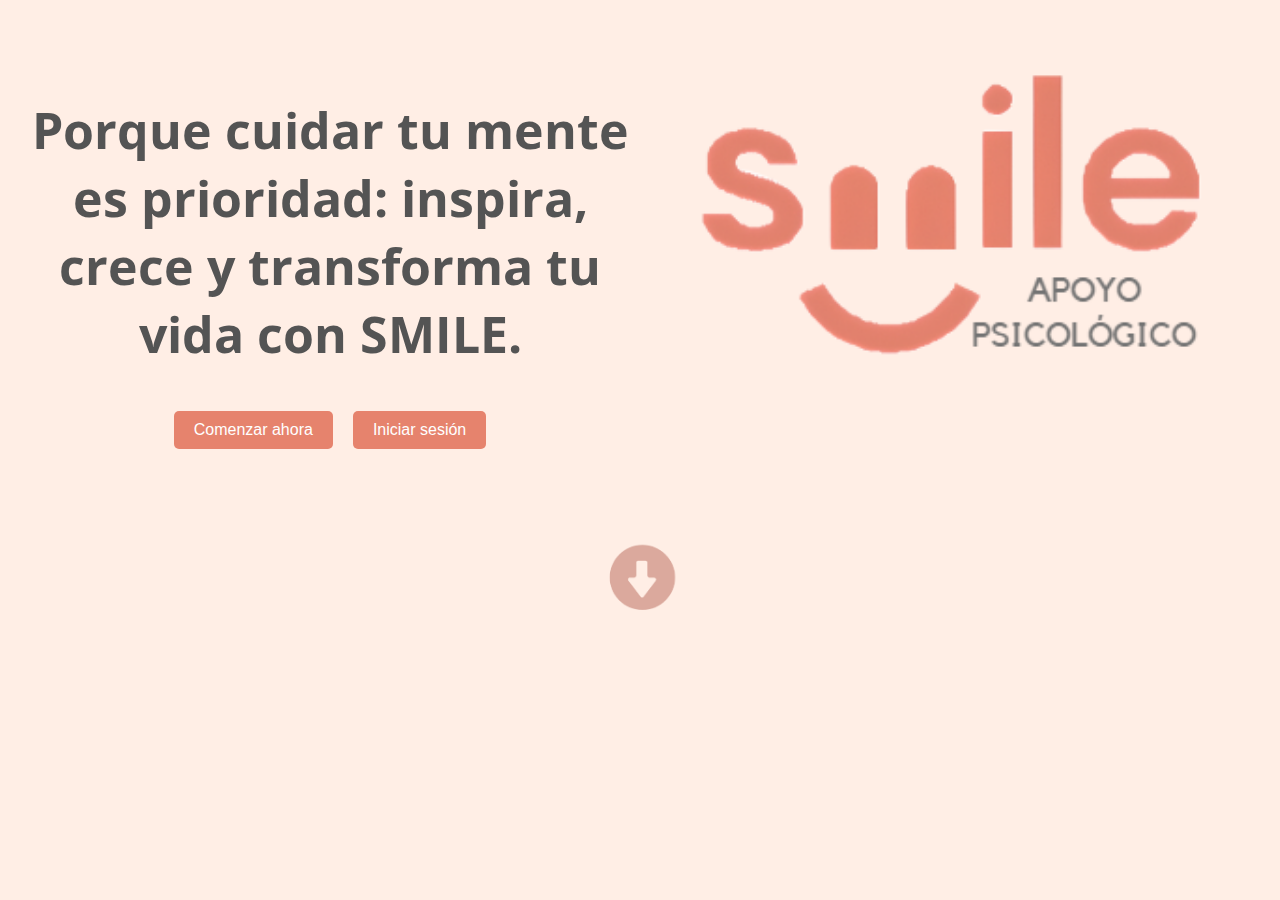
<file: index.html>
<!DOCTYPE html>
<html lang="es">
<head>
    <meta charset="UTF-8">
    <meta name="viewport" content="width=device-width, initial-scale=1.0">
    <title>SMILE</title>
    <link rel="icon" type="image/x-icon" href="images\SMILE.ico">
    <link rel="stylesheet" href="stylesheetIndex.css">
</head>
<body>
    
    <div class="text-align-left">
        <!-- imagen antes del texto para float -->
        <img src="images/smile_index.png" alt="smile index" class="imagen-derecha" width="600">
        <br> <br> <br>
        <h1 >Porque cuidar tu mente es prioridad: inspira, crece y transforma tu vida con SMILE.</h1>
    </div>

    <div class="justify-center">
        <a href="registro.php"><button class="boton">Comenzar ahora</button></a>
        <a href="login.php"><button class="boton">Iniciar sesión</button></a>
    </div>
    <br><br><br><br>
    <div class="justify-center">
        <a href="aboutUs.html">
        <img src="images/flecha.png" alt="flecha"width="100">
        </a>
    </div>

    
</body>
</html>
<!-- ------------------------------------------->
<script>
    
</script>
</file>
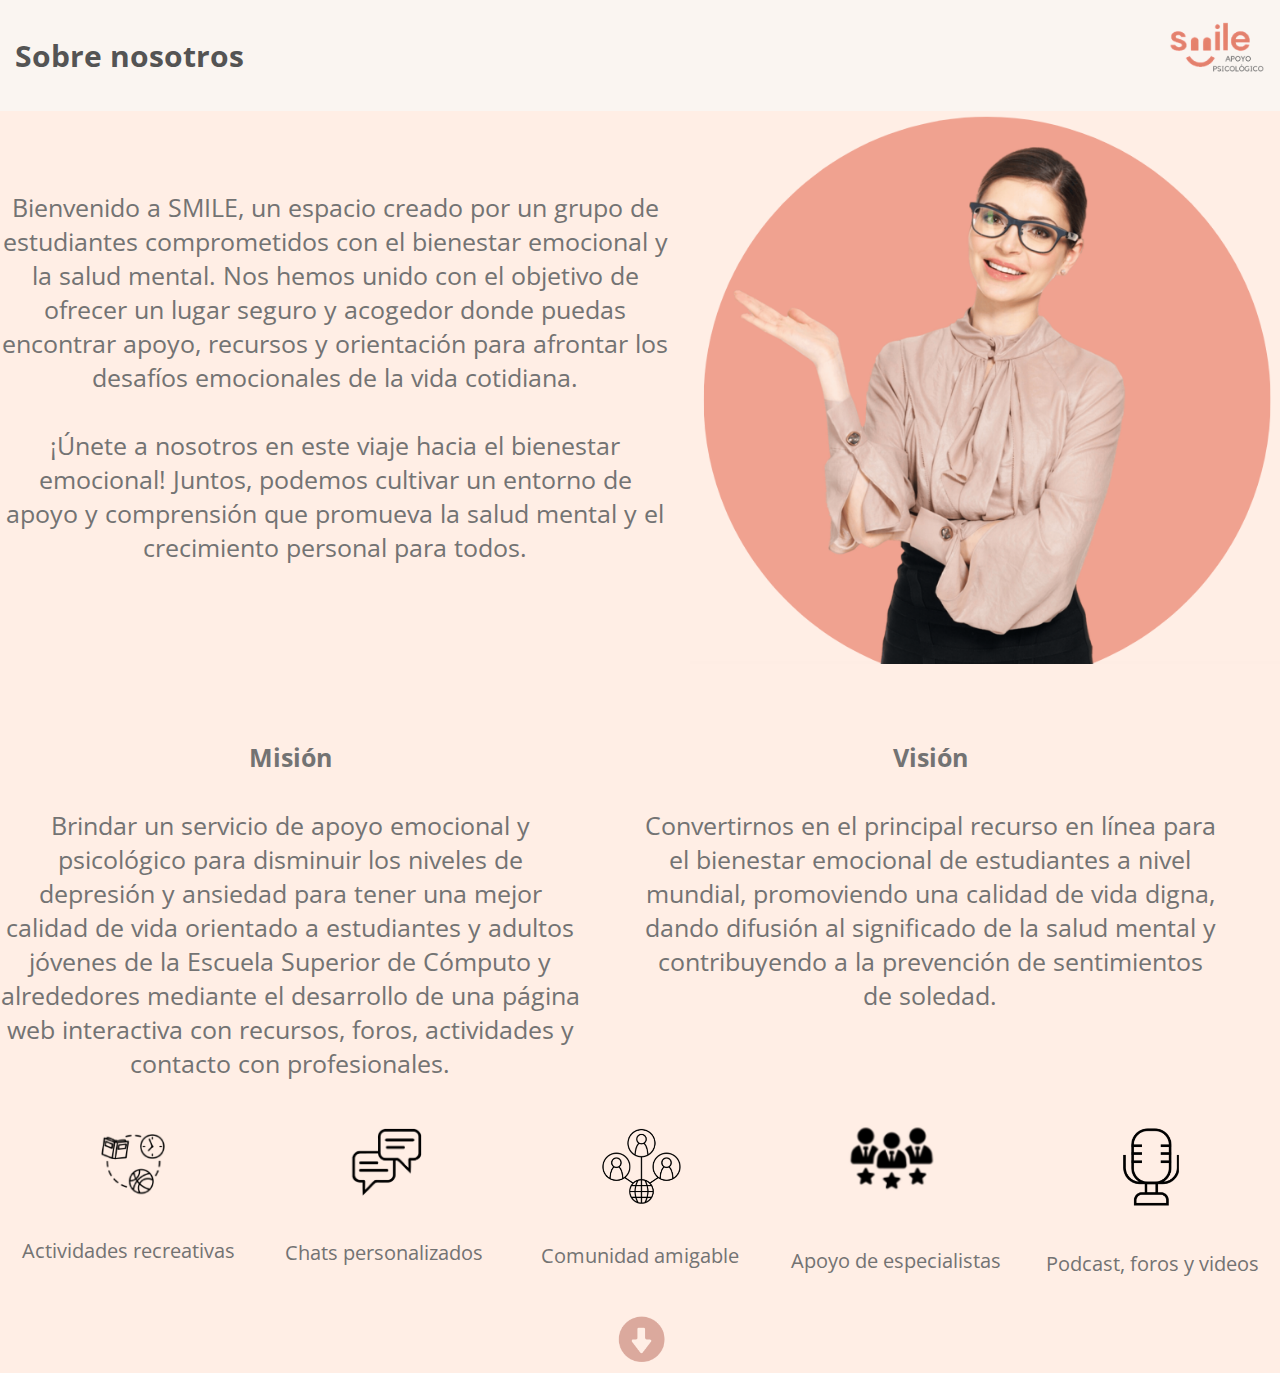
<file: aboutUs.html>
<!DOCTYPE html>
<html lang="es">
<head>
    <meta charset="UTF-8">
    <meta name="viewport" content="width=device-width, initial-scale=1.0">
    <title>Sobre nosotros</title>
    <link rel="icon" type="image/x-icon" href="images\SMILE.ico">
    <link rel="stylesheet" href="stylesheetAboutUs.css">
</head>
<body>
    <header>
        <img src="images/smileAboutUs.png" alt="smile aboutus" class="imagen-derecha" width="100">
        <h1>Sobre nosotros</h1>
    </header>

    <main>
        <div class="text-align-left">
            <!-- imagen antes del texto para float -->
            <img src="images/aboutus2.png" alt="smile index" class="imagen-derecha" width="590">
            <br> <br> <br>
            <p>Bienvenido a SMILE, un espacio creado por un grupo de estudiantes comprometidos con el bienestar emocional y la salud mental. Nos hemos unido con el objetivo de ofrecer un lugar seguro y acogedor donde puedas encontrar apoyo, recursos y orientación para afrontar los desafíos emocionales de la vida cotidiana.
            <br> <br>
            ¡Únete a nosotros en este viaje hacia el bienestar emocional! Juntos, podemos cultivar un entorno de apoyo y comprensión que promueva la salud mental y el crecimiento personal para todos.</p>
        </div>

        <br> <br> <br> <br><br><br><br>
        <!-- empieza seccion de mision y vision -->
        <div class="contenedor">
            <p><b>Misión</b><br><br>Brindar un servicio de apoyo emocional y psicológico para disminuir los niveles de depresión y ansiedad para tener una mejor calidad de vida orientado a estudiantes y adultos jóvenes de la Escuela Superior de Cómputo y alrededores mediante el desarrollo de una página web interactiva con recursos, foros, actividades y contacto con profesionales.</p>
            <p><b>Visión</b><br><br>Convertirnos en el principal recurso en línea para el bienestar emocional de estudiantes a nivel mundial, promoviendo una calidad de vida digna, dando difusión al significado de la salud mental y contribuyendo a la prevención de sentimientos de soledad.</p>
        </div>
        <!-- empieza la seccion de los iconos de cosas que se ofrecen en la pag -->
        <div class="contenedor-images">
            <div class="bloque">
                <img src="images\imagen001.png" alt="Imagen 1"class="imagen">
                <p class="texto-pequeño">Actividades recreativas</p>
            </div>
            <div class="bloque">
                <img src="images\imagen002.png" alt="Imagen 2"class="imagen">
                <p class="texto-pequeño">Chats personalizados</p>
            </div>
            <div class="bloque">
                <img src="images\imagen003.png" alt="Imagen 3"class="imagen">
                <p class="texto-pequeño">Comunidad amigable</p>
            </div>
            <div class="bloque">
                <img src="images\imagen004.png" alt="Imagen 4"class="imagen">
                <br><br>
                <p class="texto-pequeño">Apoyo de especialistas</p>
            </div>
            <div class="bloque">
                <img src="images\imagen005.png" alt="Imagen 5"class="imagen">
                <p class="texto-pequeño">Podcast, foros y videos</p>
            </div>
        </div>

        <div class="justify-center">
            <a href="index.html">
            <img src="images/flecha.png" alt="flecha"width="70">
            </a>
        </div>

    </main>
</body>
</html>
</file>
<file: stylesheetIndex.css>
@import url('https://fonts.googleapis.com/css2?family=Open+Sans:wght@300&display=swap" rel="stylesheet');

H1 {
    color: #545454;
    font-size:50px;
    font-family: 'Open Sans', sans-serif;
}
/* color de fondo de todas las pantallas */
body {
    background-color: #FFEEE5; 
}
/*  alinear el texto a la izquierda */
.text-align-left {
    text-align: center;
    margin-top: 0px; /* Margen superior */
}

/* estilos para la imagen SMILE*/
.imagen-derecha {
    float: right; /* Alinea la imagen a la derecha */
    margin-left: 20px; 
    margin-top: 0px; /* Margen superior */
    max-width: 100%; /* La imagen no será más ancha que su contenedor */
    height: auto; /* La altura se ajustará automáticamente para mantener la proporción */
}

.boton {
    background-color: #E6836D; /* Color de fondo del botón */
    color: white; /* Color del texto del botón */
    padding: 10px 20px; /* Espaciado interno del botón (arriba/abajo - izquierda/derecha) */
    margin: 10px; /* Margen exterior del botón */
    border: none; /* Elimina el borde del botón */
    border-radius: 5px; /* Redondea las esquinas del botón */
    text-align: center; /* Alinea el texto al centro del botón */
    text-decoration: none; /* Elimina el subrayado del texto del botón */
    display: inline-block; /* Hace que el botón se comporte como un elemento en línea */
    font-size: 16px; /* Tamaño de la fuente del botón */
}
.justify-center {
    display: flex; /* Utiliza Flexbox */
    justify-content: center; 
}

/* ------------------------ TERMINA INDEX----------------- */
</file>
<file: stylesheetAboutUs.css>
@import url('https://fonts.googleapis.com/css2?family=Open+Sans:wght@300&display=swap" rel="stylesheet');

header {
    background-color: #FAF5F1; 
    color:  #545454; 
    padding: 15px; 
    border: none;
    margin: 0;
}

body {
    background-color: #FFEEE5; 
    margin: 0;
}

H1 {
    color: #545454;
    font-size:30px;
    font-family: 'Open Sans', sans-serif;
}
.imagen-derecha {
    float: right; /* Alinea la imagen a la derecha */
    margin-left: 20px; 
    margin-top: 0px; /* Margen superior */
    max-width: 100%; /* La imagen no será más ancha que su contenedor */
    height: auto; /* La altura se ajustará automáticamente para mantener la proporción */
}

.justify-center {
    display: flex; /* Utiliza Flexbox */
    justify-content: center; 
}


.contenedor {
    display: flex; /* Utilizar flexbox */
    justify-content: center; 
}


.contenedor p {
    width: 50%; /* Ancho del 50% para distribuir horizontalmente */
    text-align: center; 
    margin-right: 60px;
}

.contenedor-images{
    display: flex;
    justify-content: center;
    align-items: flex-start;
    flex-wrap: wrap;
}

.bloque {
    text-align: center;
    margin: 10px;
    flex: 0 0 calc(20% - 20px); /* Ajuste del ancho para 5 elementos en una fila */
}

p {
    text-align: center; 
    color: #737373;
    font-size:25px;
    font-family: 'Open Sans', sans-serif;
}

.imagen {
    max-width: 100px; /* Ancho máximo */
    height: auto; /* Altura automática para mantener la proporción */
    margin-bottom: 10px; /* Espacio entre imágenes */
}

.texto-pequeño {
    color: #737373;
    text-align: center; 
    font-size:20px;
    font-family: 'Open Sans', sans-serif;
}

@media (max-width: 768px) {
    header {
        padding: 10px; 
    }
}
</file>
